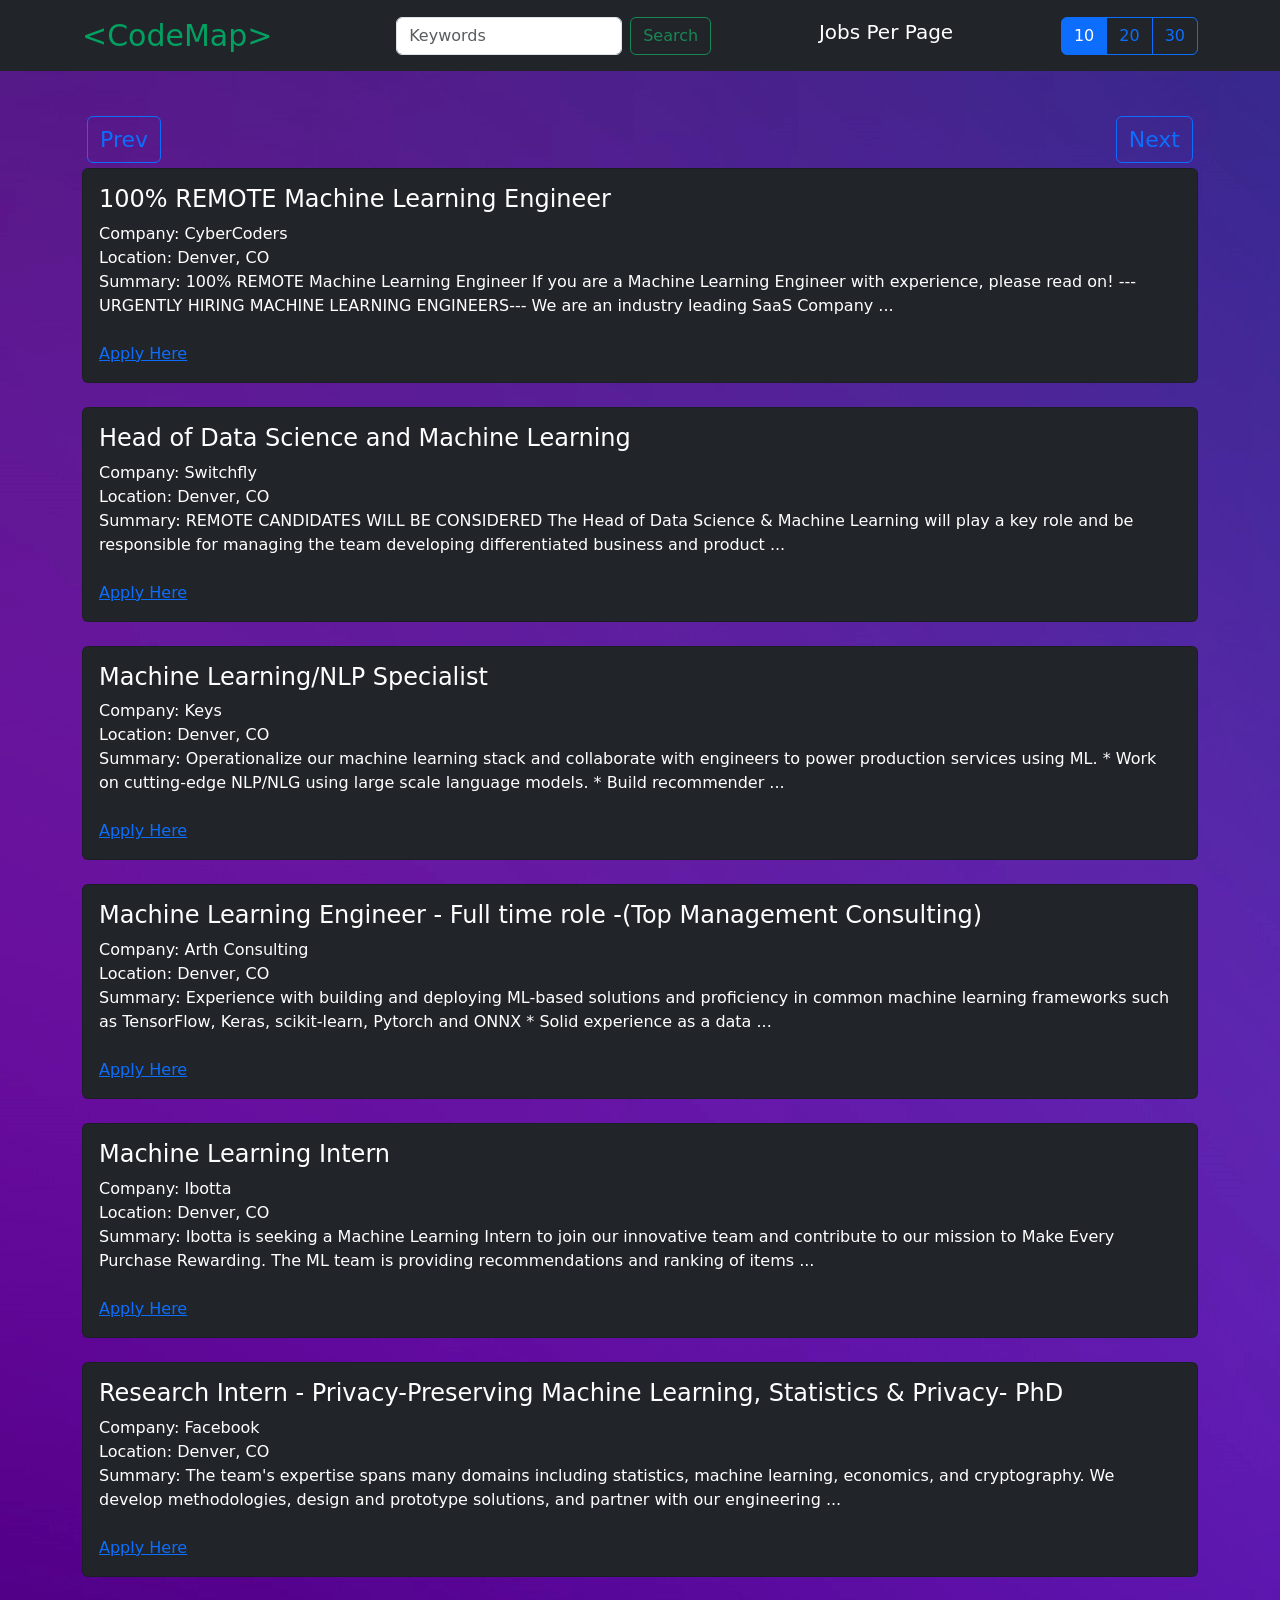
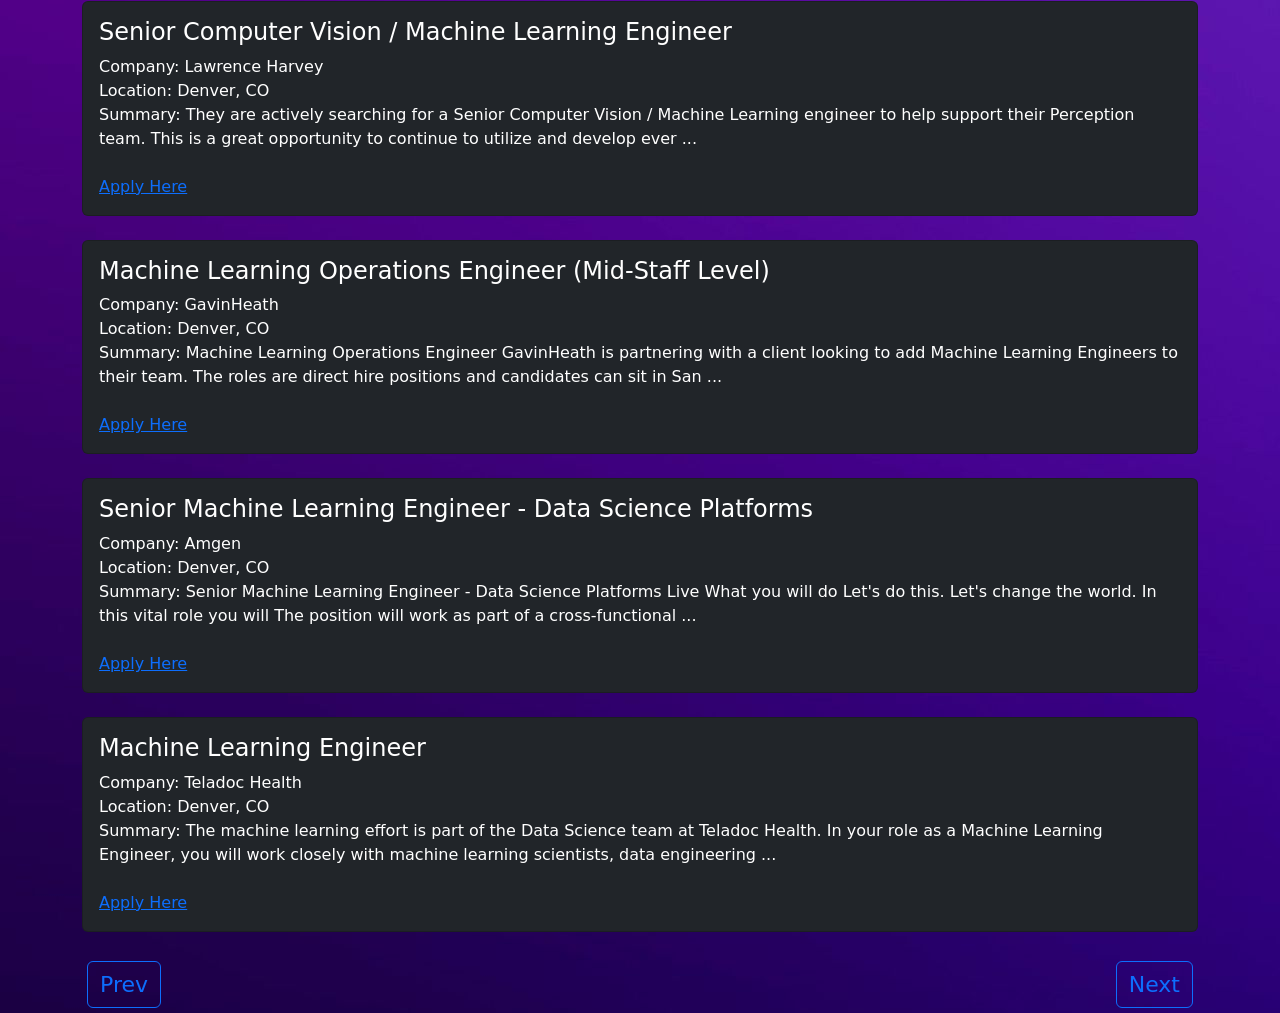
<file: templates/Main.html>
<!DOCTYPE html>
<html lang="en">
<head>
    <meta charset="UTF-8">
    <meta name="viewport" content="width=device-width, initial-scale=1.0">
    <meta http-equiv="X-UA-Compatible" content="ie=edge">
    <link href="https://cdn.jsdelivr.net/npm/bootstrap@5.1.1/dist/css/bootstrap.min.css" rel="stylesheet">
    <script src="https://cdn.jsdelivr.net/npm/bootstrap@5.1.1/dist/js/bootstrap.bundle.min.js"></script>
    <script src="https://ajax.googleapis.com/ajax/libs/jquery/3.5.1/jquery.min.js"></script>

<!-- This is the title of the tab of the browser-->
    <title>Jobs</title>
    <!--This style block contains the css code for the html -->
    <style>
        body {
            background-image: url('/static/background.jpg');/* Sets the background to an image*/
            background-repeat: no-repeat;
            background-attachment: fixed;
        }
    </style>
</head>
<body>
    <!--This is the navbar at the top of the page -->
    <nav class="navbar navbar-dark bg-dark">
        <div class="container">
            <a class="navbar-brand" href = 'index.html' href="javascript:window.location.reload(true)" style="color: #03A062; font-size: 30px">&lt;CodeMap&gt;</a> <!-- This reloads the page when clicked-->
            <form class="d-flex" onsubmit="return false"><!-- This keeps the page from being reset when the search is submitted-->
                <input class="form-control me-2" type="search" id="query" placeholder="Keywords" aria-label="Search"><!-- The search bar-->
                <button class="btn btn-outline-success" onclick="find()" >Search</button><!-- The button for the search bar-->
            </form>
            <h5 style="color: white">Jobs Per Page</h5>
            <!-- The radio buttons stylized for controlling the number of results on a page-->
            <div class="btn-group" role="group" aria-label="Basic radio toggle button group">
                <input type="radio" class="btn-check" name="btnradio" id="btnradio1" onclick="resultNum(10)" checked><!--on click this calls the resultNum function -->
                <label class="btn btn-outline-primary" for="btnradio1">10</label>

                <input type="radio" class="btn-check" name="btnradio" id="btnradio2" onclick="resultNum(20)">
                <label class="btn btn-outline-primary" for="btnradio2">20</label>

                <input type="radio" class="btn-check" name="btnradio" id="btnradio3" onclick="resultNum(30)">
                <label class="btn btn-outline-primary" for="btnradio3">30</label>
            </div>
        </div>
    </nav>
    <!-- The container that holds the movie search results in a form of cards-->
    <div class="container mt-3">
        <br>
        <div class="row">
            <div class="col-sm-3" align="left">
                <button type="button" id="prev" class="btn btn-success" onclick="previouspage()" style="background: rgb(0, 0, 0, 0.0); font-size: 22px; color: #0d6efd; border: 1px solid #0d6efd; margin: 5px">Prev</button>
            </div>
            <div class="col-sm-6">
            </div>
            <div class="col-sm-3" align="right">
                <button type="button" id="next" class="btn btn-success" onclick="nextpage()" style="background: rgb(0, 0, 0, 0.0); font-size: 22px; color: #0d6efd; border: 1px solid #0d6efd; margin: 5px">Next</button>
            </div>
        </div>
        <div id="jobs"></div><!-- main container for holding movie results-->
        <!-- Previous and next buttons to call functions to change page of results-->
        <div class="row">
            <div class="col-sm-3" align="left">
                <button type="button" id="prev" class="btn btn-success" onclick="previouspage()" style="background: rgb(0, 0, 0, 0.0); font-size: 22px; color: #0d6efd; border: 1px solid #0d6efd; margin: 5px">Prev</button>
            </div>
            <div class="col-sm-6">
            </div>
            <div class="col-sm-3" align="right">
                <button type="button" id="next" class="btn btn-success" onclick="nextpage()" style="background: rgb(0, 0, 0, 0.0); font-size: 22px; color: #0d6efd; border: 1px solid #0d6efd; margin: 5px">Next</button>
            </div>
        </div>
    </div>



    <script>

        sleep(1000);
        fetch('/static/newSearch.json')//fetch json file
            .then(function (response) {
                return response.json();
            })
            .then(function (data) {
                appendData(data, 0);//sends json data to be displayed
                d = data;//copies data to d
                objects = data;//copies same data to objects
            })
            //logs errors to the console
            .catch(function (err) {
                console.log('error: ' + err);
            });

        var per_page = 10;//starts website with 10 results per page
        var j = 0;//stores which page currently on
        var a = 0;//starting page to load results



        function resultNum(num)//changes how many results are displayed on a page through radio buttons(10,20,30)
        {
            document.getElementById("jobs").innerHTML="";
            per_page = num;//passed by radio button
            appendData(objects, a);//update page results
        }



        function nextpage()//displays the next page of results
        {
            document.getElementById("jobs").innerHTML="";
            j = j + 1;//next page
            a = 0;//reset starting point of movies
            a = j * per_page;//make starting point = which page * how many movies per page
            appendData(objects, a);//update page results
        }

        function previouspage()//Goes back to the previous page of results
        {
            document.getElementById("jobs").innerHTML="";
            if(j > 0)//stops page from going back if it's the first page
            {
                j = j - 1;//reverse page count
            }
            a = 0;
            a = j * per_page;//make starting point = which page * how many movies per page
            appendData(objects, a);//update page results
        }
        

        function find() {//searches the d array for title, cast, and genre by keyword
            document.getElementById("jobs").innerHTML = "";
            objects = [];//clear array

            var title;//for title lowercase


            let value = document.getElementById("query").value.toLowerCase();//value pulled from search bar
            for (var i =0; i < d.length; i++) {
                title = d[i].title.toLowerCase();//pulling data from array
                let company = d[i].company.toLowerCase();//pulling data from array
                let location = d[i].location.toLowerCase();//pulling data from array
                let summary = d[i].summary.toLowerCase();
                if (title.includes(value)) {//if title data equals search, push title into new array
                   objects.push(d[i]);
                }
                if (company.includes(value)) {//if cast data equals search, push title into new array
                   objects.push(d[i]);
                }
                if (location.includes(value)) {//if genre data equals search, push title into new array
                   objects.push(d[i]);
                }
                if (summary.includes(value)) {
                    objects.push(d[i]);
                }
                


            }

            
            a = 0;
            appendData(objects, a);//update view

        }

        function appendData(data, b) {//creates elements and appends them to movies div to display the movies
            var mainContainer = document.getElementById("jobs");//sets maincontainer to the movies div
            for (var i = b; i < b + per_page; i++) {//for number of items on the page in a certain area of the array
                var div1 = document.createElement("div");//creates the card element
                div1.className = "card bg-dark text-white";
                var div2 = document.createElement("div");//creates the body
                div2.className = "card-body";
                var h4 = document.createElement("h4");//creates where the title will go
                h4.className = "card-title";
                var p = document.createElement("p");
                p.className = "card-text";
                var br = document.createElement("br");//creates a space between cards
                h4.innerHTML = data[i].title;//Title of job
                link_address = data[i].link
                p.innerHTML = 'Company: ' + data[i].company + '<br>Location: ' + data[i].location + '<br>Summary: ' + data[i].summary + '<br><br><a href="2.html" onclick="this.href = link_address">Apply Here</a>';//fills in the data from the movie
                mainContainer.appendChild(div1);//appends card element to structure
                div1.appendChild(div2);//appends the body to the structure
                div2.appendChild(h4);//appends the title to the div
                div2.appendChild(p);//appends the movie data
                mainContainer.appendChild(br);//appends the break
            }

        }

        function sleep(milliseconds) {
          const date = Date.now();
          let currentDate = null;
          do {
            currentDate = Date.now();
          } while (currentDate - date < milliseconds);
        }

    </script>
</body>
</html>
</file>
